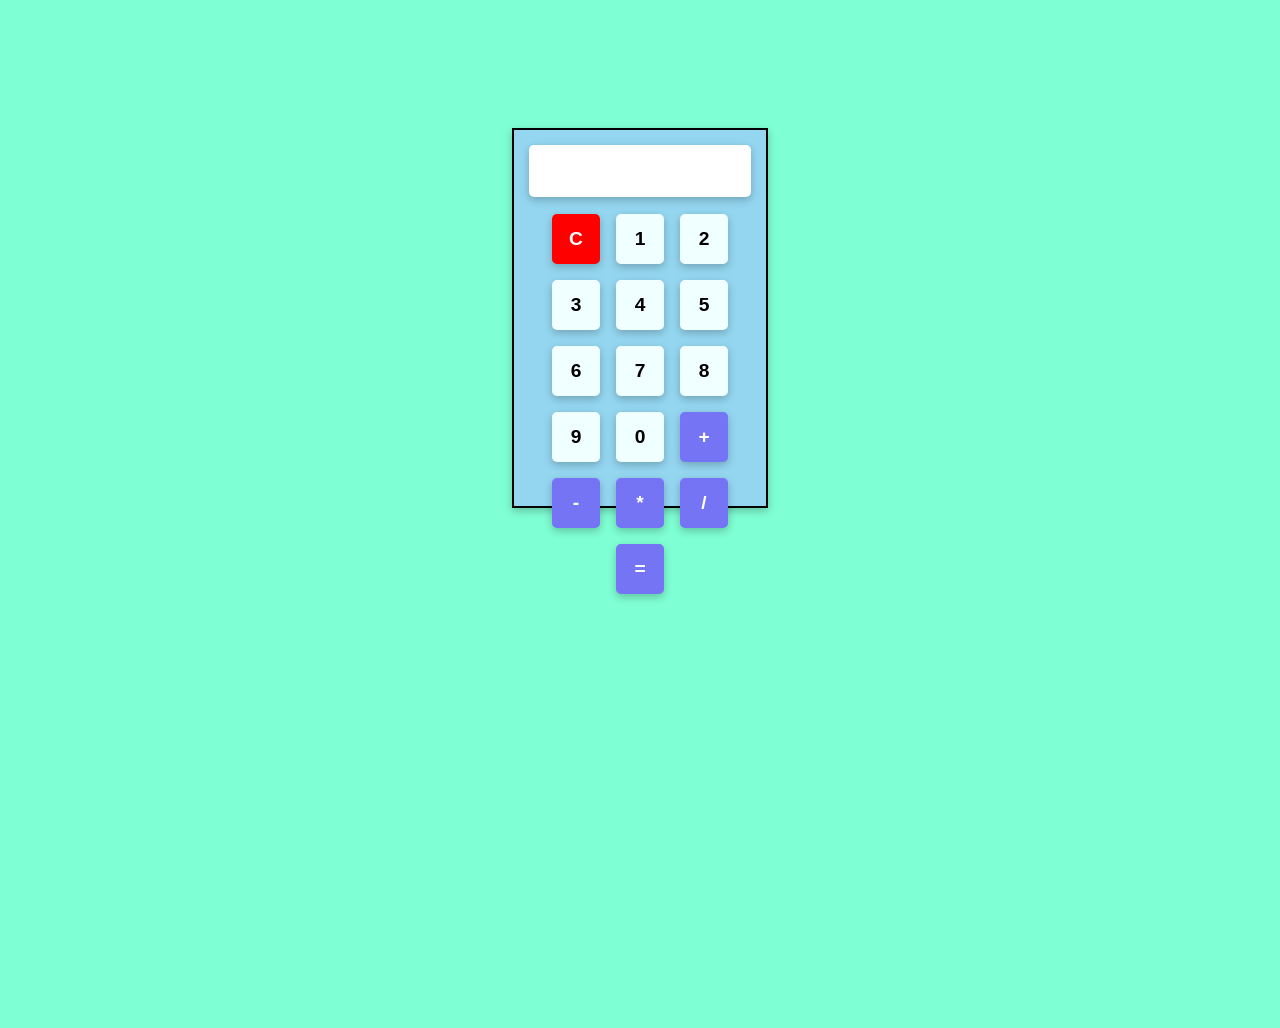
<file: Calculator/index.html>
<!DOCTYPE html>
<html lang="en">
<head>
    <meta charset="UTF-8">
    <meta name="viewport" content="width=device-width, initial-scale=1.0">
    <title>Calculator</title>
    <link rel="stylesheet" href="style.css">
</head>
<body>
    <div class="container">
            <input type="text" id="display">   
            <div class="btn-container">
                <button style="background-color:red;color: white;">C</button>
                <button>1</button>
                <button>2</button>
                <button>3</button>
                <button>4</button>
                <button>5</button>
                <button>6</button>
                <button>7</button>
                <button>8</button>
                <button>9</button>
                <button>0</button>
                <button style="background-color:rgb(116, 116, 245);color: white;">+</button>
                <button style="background-color:rgb(116, 116, 245);color: white;">-</button>
                <button style="background-color:rgb(116, 116, 245);color: white;">*</button>
                <button style="background-color:rgb(116, 116, 245);color: white;">/</button>
                <button style="background-color:rgb(116, 116, 245);color: white;">=</button>
            </div>  
    </div>

    <script src="index.js"></script>
</body>
</html>
</file>
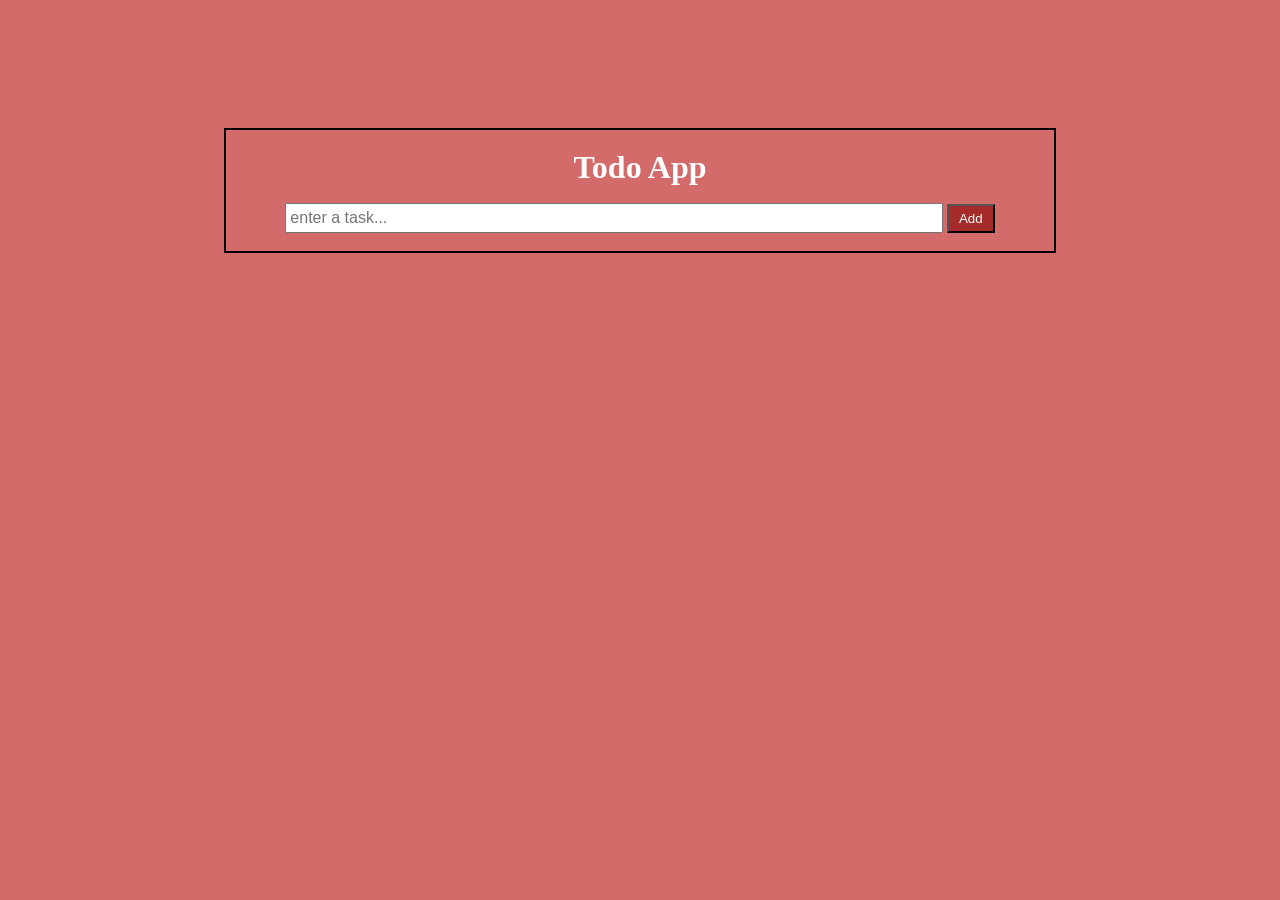
<file: Todo/index.html>
<!DOCTYPE html>
<html lang="en">
<head>
    <meta charset="UTF-8">
    <meta name="viewport" content="width=device-width, initial-scale=1.0">
    <title>Todo App</title>
    <link rel="stylesheet" href="style.css">
</head>
<body>
    <div class="container">
        <h1>Todo App</h1>
        <input type="text" name="task" id="todotask" placeholder="enter a task..." />
        <button class="add">Add</button>

        <div class="taskContainer">

        </div>
    </div>

    <script src="index.js"></script>
</body>
</html>
</file>
<file: Calculator/style.css>
*{
    padding: 0%;
    margin: 0%;
    box-sizing: border-box;
}
html,body{
    width:100%;
    height:100%;
    background-color: aquamarine;
}
.container{
    width:20%;
    height: 380px;
    margin: auto;
    margin-top: 10%;
    border: 2px solid black;
    padding: 15px;
    background-color: rgb(148, 214, 240);
    box-shadow: rgba(0, 0, 0, 0.24) 0px 3px 8px;
}
input{
    width:100%;
    height:15%;
    margin-bottom: 4%;
    padding: 5px;
    font-size: large;
    font-weight: 500;
    border-radius: 5px;
    border: none;
    box-shadow: rgba(0, 0, 0, 0.24) 0px 3px 8px;
}
.btn-container{
    /* width: 100%; */
    display: flex;
    flex-wrap: wrap;
    margin: auto;
    justify-content: center;
    align-items: center;
}
button{
    width:48px;
    height: 50px;
    margin: 8px;
    font-size: larger;
    font-weight: 600;
    background-color: azure;
    border: none;
    border-radius: 5px;
    cursor: pointer;
    box-shadow: rgba(0, 0, 0, 0.24) 0px 3px 8px;

}

@media screen and (min-width:300px)and (max-width:600px){
    
    .container{
        width:95%;
        margin: auto;
    }
}
</file>
<file: Todo/style.css>
*{
    margin: 0%;
    padding: 0%;
    box-sizing: border-box;
    overflow-x: hidden;
}
html,body{
    width: 100%;
    height:100%;
    background-color:rgb(211, 107, 107);
}
.container {
    width:65%;
    border: 2px solid black;
    padding: 3px;
    margin: auto;
    text-align: center;
    margin-top: 10%;
    /* padding: 5px; */
}
.container h1{
    text-align: center;
    margin-top: 2%;
    color: white;
   
}
input {
    width:80%;
    height: 30px;
    margin-bottom:15px;
    padding: 3px;
    margin-top: 2%;
    font-size: 16px;
}
.add{
    background-color: brown;
    color:white;
    padding: 5px 10px;
}
.taskContainer{
  width: 100%; 
}

.tasklist{
    width:100%;
    margin-bottom: 10px;
    display: flex;
    align-items: center;
    justify-content: space-evenly;
    border: 1px solid black;
    outline: none;
    border: none;
    background-color: rgb(173, 155, 155);
    color:black;
    font-weight: 600;
    padding: 5px;
}
.edit{
    background-color: rgb(161, 219, 44);
    padding: 5px 10px;
    color: black;
}
.deleteButton{
    background-color:red;
    padding: 5px 10px;
    color:white
}
</file>
